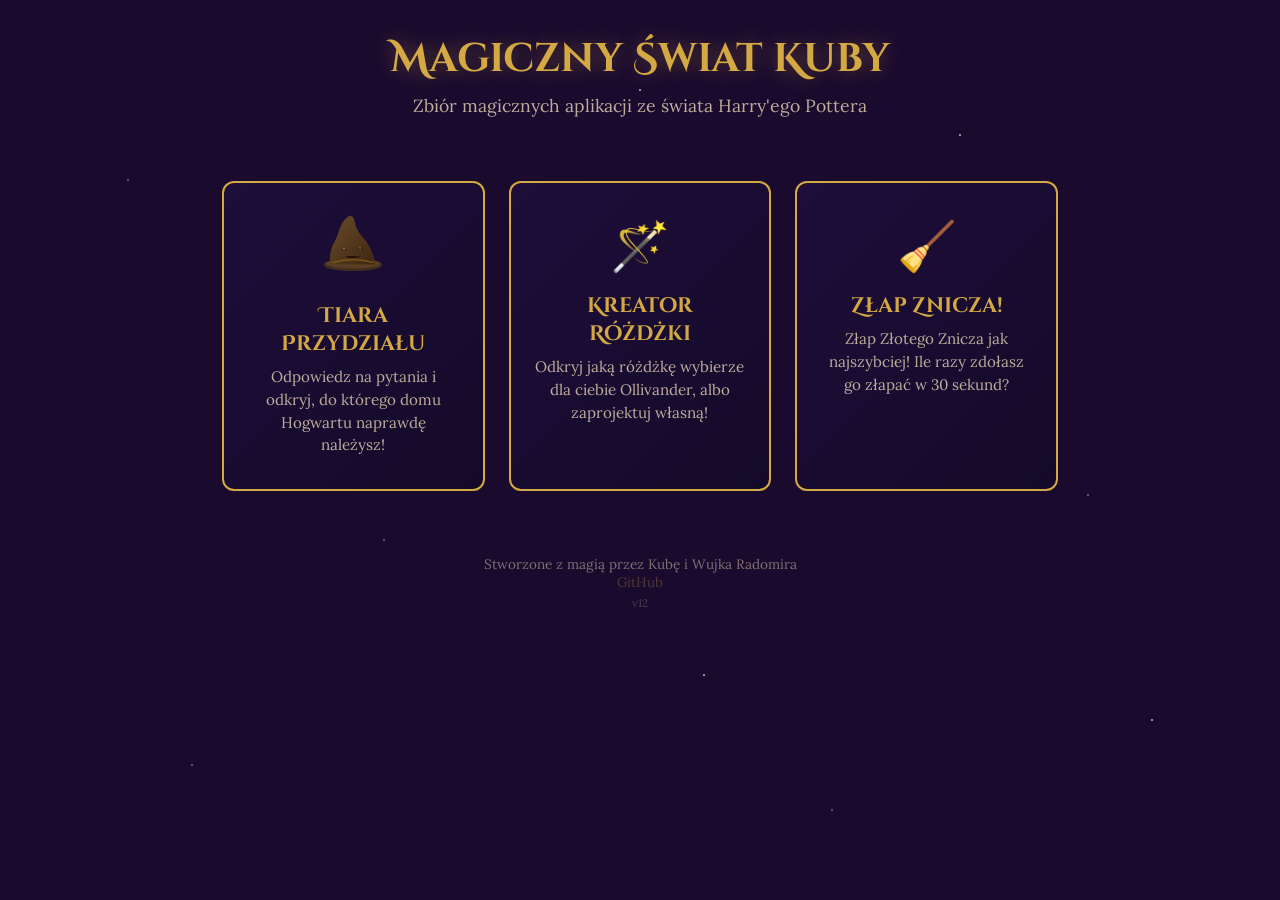
<file: index.html>
<!DOCTYPE html>
<html lang="pl">
<head>
  <meta charset="UTF-8">
  <meta name="viewport" content="width=device-width, initial-scale=1.0">
  <title>Magiczny Świat Kuby</title>
  <meta http-equiv="Cache-Control" content="no-cache, no-store, must-revalidate">
  <meta http-equiv="Pragma" content="no-cache">
  <meta http-equiv="Expires" content="0">
  <link rel="stylesheet" href="style.css">
</head>
<body>
  <div class="container">
    <h1>Magiczny Świat Kuby</h1>
    <p class="subtitle">Zbiór magicznych aplikacji ze świata Harry'ego Pottera</p>

    <div class="app-grid">
      <a href="sorting-hat/" class="app-card">
        <div class="icon">
          <svg viewBox="0 0 200 180" xmlns="http://www.w3.org/2000/svg" width="64" height="58">
            <ellipse cx="100" cy="155" rx="90" ry="18" fill="#3d2b1a" stroke="#6b4c2a" stroke-width="1.5"/>
            <ellipse cx="100" cy="152" rx="85" ry="15" fill="#5a3d25"/>
            <path d="M30 155 Q25 110 45 80 Q55 60 60 40 Q70 15 85 5 Q95 -2 100 8 Q105 18 108 35 Q115 55 130 70 Q155 95 170 155 Z"
                  fill="url(#hg)" stroke="#6b4c2a" stroke-width="1.5"/>
            <path d="M55 120 Q70 115 80 125" fill="none" stroke="#3d2b1a" stroke-width="1.5" opacity="0.6"/>
            <path d="M110 100 Q130 95 145 110" fill="none" stroke="#3d2b1a" stroke-width="1.5" opacity="0.6"/>
            <path d="M35 148 Q100 130 165 148" fill="none" stroke="#8b6914" stroke-width="4" opacity="0.8"/>
            <path d="M65 108 Q72 100 80 108" fill="none" stroke="#1a1a1a" stroke-width="2.5" stroke-linecap="round"/>
            <path d="M115 105 Q122 97 130 105" fill="none" stroke="#1a1a1a" stroke-width="2.5" stroke-linecap="round"/>
            <circle cx="72" cy="105" r="3" fill="#d4a843" opacity="0.6"/>
            <circle cx="122" cy="102" r="3" fill="#d4a843" opacity="0.6"/>
            <path d="M75 128 Q95 140 125 128" fill="#1a0a00" stroke="#3d2b1a" stroke-width="1.5"/>
            <defs>
              <linearGradient id="hg" x1="0" y1="0" x2="1" y2="1">
                <stop offset="0%" stop-color="#6b4c2a"/><stop offset="100%" stop-color="#3d2510"/>
              </linearGradient>
            </defs>
          </svg>
        </div>
        <h2>Tiara Przydziału</h2>
        <p>Odpowiedz na pytania i odkryj, do którego domu Hogwartu naprawdę należysz!</p>
      </a>

      <a href="wand-creator/" class="app-card">
        <div class="icon">🪄</div>
        <h2>Kreator Różdżki</h2>
        <p>Odkryj jaką różdżkę wybierze dla ciebie Ollivander, albo zaprojektuj własną!</p>
      </a>

      <a href="quidditch/" class="app-card">
        <div class="icon">🧹</div>
        <h2>Złap Znicza!</h2>
        <p>Złap Złotego Znicza jak najszybciej! Ile razy zdołasz go złapać w 30 sekund?</p>
      </a>
    </div>

    <footer>
      <p>Stworzone z magią przez Kubę i Wujka Radomira</p>
      <p><a href="https://github.com/Kotwic4/KubaHPProjects" class="github-link">GitHub</a></p>
      <p class="version" id="app-version"></p>
    </footer>
  </div>
  <script src="version.js"></script>
</body>
</html>
</file>
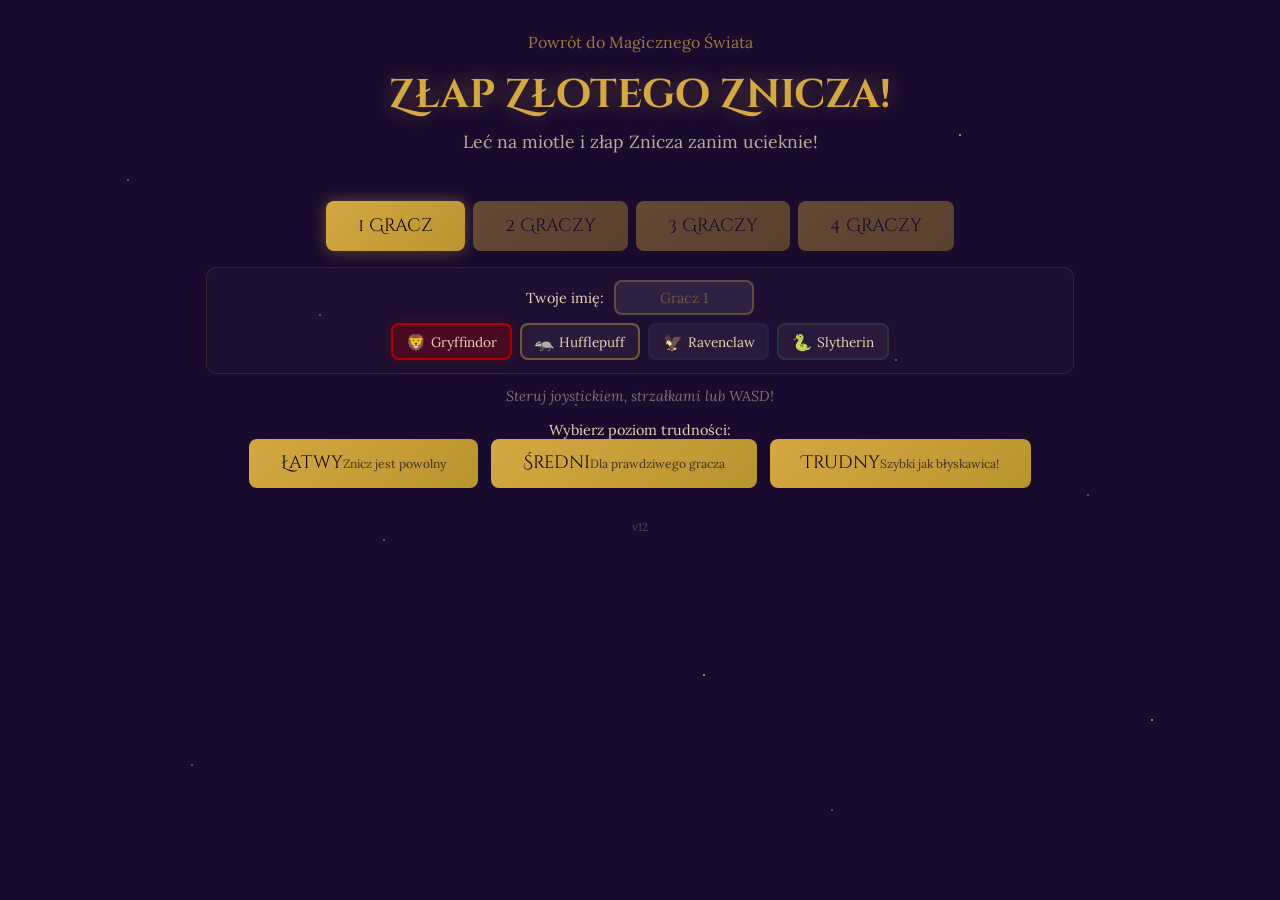
<file: quidditch/index.html>
<!DOCTYPE html>
<html lang="pl">
<head>
  <meta charset="UTF-8">
  <meta name="viewport" content="width=device-width, initial-scale=1.0">
  <title>Złap Złotego Znicza!</title>
  <meta http-equiv="Cache-Control" content="no-cache, no-store, must-revalidate">
  <meta http-equiv="Pragma" content="no-cache">
  <meta http-equiv="Expires" content="0">
  <link rel="stylesheet" href="../style.css?v=11">
  <link rel="stylesheet" href="quidditch.css?v=12">
</head>
<body>
  <div class="container">
    <a href="../" class="back-link">Powrót do Magicznego Świata</a>

    <div id="intro" class="screen">
      <h1>Złap Złotego Znicza!</h1>
      <p class="subtitle">Leć na miotle i złap Znicza zanim ucieknie!</p>

      <!-- Mode select -->
      <div class="mode-select">
        <div class="mode-buttons" id="mode-buttons">
          <button class="magic-btn mode-btn selected" data-count="1">1 Gracz</button>
          <button class="magic-btn mode-btn" data-count="2">2 Graczy</button>
          <button class="magic-btn mode-btn" data-count="3">3 Graczy</button>
          <button class="magic-btn mode-btn" data-count="4">4 Graczy</button>
        </div>
      </div>

      <!-- Player setup (name + house grouped per player) -->
      <div class="player-setup" id="p1-setup">
        <div class="player-setup-header">
          <label for="p1-name" class="select-label" id="p1-name-label">Twoje imię:</label>
          <input type="text" id="p1-name" class="magic-input" placeholder="Gracz 1" maxlength="15">
        </div>
        <div class="house-buttons" id="house-buttons-p1">
          <button class="house-btn gryffindor-btn selected" data-house="gryffindor"><span class="house-icon">🦁</span> Gryffindor</button>
          <button class="house-btn hufflepuff-btn" data-house="hufflepuff"><span class="house-icon">🦡</span> Hufflepuff</button>
          <button class="house-btn ravenclaw-btn" data-house="ravenclaw"><span class="house-icon">🦅</span> Ravenclaw</button>
          <button class="house-btn slytherin-btn" data-house="slytherin"><span class="house-icon">🐍</span> Slytherin</button>
        </div>
      </div>
      <div class="player-setup hidden" id="p2-setup">
        <div class="player-setup-header">
          <label for="p2-name" class="select-label">Gracz 2:</label>
          <input type="text" id="p2-name" class="magic-input" placeholder="Gracz 2" maxlength="15">
        </div>
        <div class="house-buttons" id="house-buttons-p2">
          <button class="house-btn gryffindor-btn" data-house="gryffindor"><span class="house-icon">🦁</span> Gryffindor</button>
          <button class="house-btn hufflepuff-btn" data-house="hufflepuff"><span class="house-icon">🦡</span> Hufflepuff</button>
          <button class="house-btn ravenclaw-btn" data-house="ravenclaw"><span class="house-icon">🦅</span> Ravenclaw</button>
          <button class="house-btn slytherin-btn selected" data-house="slytherin"><span class="house-icon">🐍</span> Slytherin</button>
        </div>
      </div>
      <div class="player-setup hidden" id="p3-setup">
        <div class="player-setup-header">
          <label for="p3-name" class="select-label">Gracz 3:</label>
          <input type="text" id="p3-name" class="magic-input" placeholder="Gracz 3" maxlength="15">
        </div>
        <div class="house-buttons" id="house-buttons-p3">
          <button class="house-btn gryffindor-btn" data-house="gryffindor"><span class="house-icon">🦁</span> Gryffindor</button>
          <button class="house-btn hufflepuff-btn" data-house="hufflepuff"><span class="house-icon">🦡</span> Hufflepuff</button>
          <button class="house-btn ravenclaw-btn selected" data-house="ravenclaw"><span class="house-icon">🦅</span> Ravenclaw</button>
          <button class="house-btn slytherin-btn" data-house="slytherin"><span class="house-icon">🐍</span> Slytherin</button>
        </div>
      </div>
      <div class="player-setup hidden" id="p4-setup">
        <div class="player-setup-header">
          <label for="p4-name" class="select-label">Gracz 4:</label>
          <input type="text" id="p4-name" class="magic-input" placeholder="Gracz 4" maxlength="15">
        </div>
        <div class="house-buttons" id="house-buttons-p4">
          <button class="house-btn gryffindor-btn" data-house="gryffindor"><span class="house-icon">🦁</span> Gryffindor</button>
          <button class="house-btn hufflepuff-btn selected" data-house="hufflepuff"><span class="house-icon">🦡</span> Hufflepuff</button>
          <button class="house-btn ravenclaw-btn" data-house="ravenclaw"><span class="house-icon">🦅</span> Ravenclaw</button>
          <button class="house-btn slytherin-btn" data-house="slytherin"><span class="house-icon">🐍</span> Slytherin</button>
        </div>
      </div>

      <p class="controls-hint" id="controls-hint">Steruj joystickiem, strzałkami lub WASD!</p>

      <div class="difficulty-select">
        <p class="select-label">Wybierz poziom trudności:</p>
        <div class="diff-buttons">
          <button class="magic-btn diff-btn" onclick="startGame('easy')">Łatwy<span class="diff-desc">Znicz jest powolny</span></button>
          <button class="magic-btn diff-btn" onclick="startGame('medium')">Średni<span class="diff-desc">Dla prawdziwego gracza</span></button>
          <button class="magic-btn diff-btn" onclick="startGame('hard')">Trudny<span class="diff-desc">Szybki jak błyskawica!</span></button>
        </div>
      </div>
    </div>

    <div id="game" class="screen hidden">
      <div class="game-hud">
        <div id="scores-hud" class="scores-hud"></div>
        <div class="hud-item">
          <span class="hud-label">Czas</span>
          <span class="hud-value" id="timer">30</span>
        </div>
      </div>
      <div class="game-field" id="field">
        <!-- Players 1-4 (same SVG, colors set by JS) -->
        <div class="player" id="player1">
          <svg viewBox="0 0 120 60" xmlns="http://www.w3.org/2000/svg">
            <ellipse class="robe" cx="45" cy="32" rx="12" ry="14" fill="#2c1810" stroke="#1a0e08" stroke-width="1"/>
            <circle cx="45" cy="16" r="10" fill="#f0c8a0"/>
            <path class="hair" d="M35 14 Q38 6 45 5 Q52 6 55 14 Q54 10 45 9 Q36 10 35 14Z" fill="#3d2b1a"/>
            <path class="scarf" d="M38 24 Q30 28 25 22 Q20 26 15 24" fill="none" stroke="#ae0001" stroke-width="3" stroke-linecap="round"/>
            <circle cx="41" cy="15" r="3" fill="none" stroke="#333" stroke-width="1"/>
            <circle cx="49" cy="15" r="3" fill="none" stroke="#333" stroke-width="1"/>
            <line x1="44" y1="15" x2="46" y2="15" stroke="#333" stroke-width="1"/>
            <line x1="30" y1="40" x2="110" y2="38" stroke="#8B6914" stroke-width="3" stroke-linecap="round"/>
            <path d="M100 38 Q115 30 118 35 Q115 38 118 42 Q115 46 100 38Z" fill="#c8a050" stroke="#8B6914" stroke-width="1"/>
            <line x1="40" y1="42" x2="38" y2="50" stroke="#2c1810" stroke-width="2.5"/>
            <line x1="50" y1="42" x2="52" y2="50" stroke="#2c1810" stroke-width="2.5"/>
            <ellipse cx="36" cy="51" rx="4" ry="2" fill="#1a0e08"/>
            <ellipse cx="54" cy="51" rx="4" ry="2" fill="#1a0e08"/>
          </svg>
        </div>
        <div class="player hidden" id="player2">
          <svg viewBox="0 0 120 60" xmlns="http://www.w3.org/2000/svg">
            <ellipse class="robe" cx="45" cy="32" rx="12" ry="14" fill="#2c1810" stroke="#1a0e08" stroke-width="1"/>
            <circle cx="45" cy="16" r="10" fill="#f0c8a0"/>
            <path class="hair" d="M35 14 Q38 6 45 5 Q52 6 55 14 Q54 10 45 9 Q36 10 35 14Z" fill="#8b5e3c"/>
            <path class="scarf" d="M38 24 Q30 28 25 22 Q20 26 15 24" fill="none" stroke="#2a623d" stroke-width="3" stroke-linecap="round"/>
            <circle cx="41" cy="15" r="3" fill="none" stroke="#333" stroke-width="1"/>
            <circle cx="49" cy="15" r="3" fill="none" stroke="#333" stroke-width="1"/>
            <line x1="44" y1="15" x2="46" y2="15" stroke="#333" stroke-width="1"/>
            <line x1="30" y1="40" x2="110" y2="38" stroke="#8B6914" stroke-width="3" stroke-linecap="round"/>
            <path d="M100 38 Q115 30 118 35 Q115 38 118 42 Q115 46 100 38Z" fill="#c8a050" stroke="#8B6914" stroke-width="1"/>
            <line x1="40" y1="42" x2="38" y2="50" stroke="#2c1810" stroke-width="2.5"/>
            <line x1="50" y1="42" x2="52" y2="50" stroke="#2c1810" stroke-width="2.5"/>
            <ellipse cx="36" cy="51" rx="4" ry="2" fill="#1a0e08"/>
            <ellipse cx="54" cy="51" rx="4" ry="2" fill="#1a0e08"/>
          </svg>
        </div>
        <div class="player hidden" id="player3">
          <svg viewBox="0 0 120 60" xmlns="http://www.w3.org/2000/svg">
            <ellipse class="robe" cx="45" cy="32" rx="12" ry="14" fill="#2c1810" stroke="#1a0e08" stroke-width="1"/>
            <circle cx="45" cy="16" r="10" fill="#f0c8a0"/>
            <path class="hair" d="M35 14 Q38 6 45 5 Q52 6 55 14 Q54 10 45 9 Q36 10 35 14Z" fill="#8b2500"/>
            <path class="scarf" d="M38 24 Q30 28 25 22 Q20 26 15 24" fill="none" stroke="#222f5b" stroke-width="3" stroke-linecap="round"/>
            <circle cx="41" cy="15" r="3" fill="none" stroke="#333" stroke-width="1"/>
            <circle cx="49" cy="15" r="3" fill="none" stroke="#333" stroke-width="1"/>
            <line x1="44" y1="15" x2="46" y2="15" stroke="#333" stroke-width="1"/>
            <line x1="30" y1="40" x2="110" y2="38" stroke="#8B6914" stroke-width="3" stroke-linecap="round"/>
            <path d="M100 38 Q115 30 118 35 Q115 38 118 42 Q115 46 100 38Z" fill="#c8a050" stroke="#8B6914" stroke-width="1"/>
            <line x1="40" y1="42" x2="38" y2="50" stroke="#2c1810" stroke-width="2.5"/>
            <line x1="50" y1="42" x2="52" y2="50" stroke="#2c1810" stroke-width="2.5"/>
            <ellipse cx="36" cy="51" rx="4" ry="2" fill="#1a0e08"/>
            <ellipse cx="54" cy="51" rx="4" ry="2" fill="#1a0e08"/>
          </svg>
        </div>
        <div class="player hidden" id="player4">
          <svg viewBox="0 0 120 60" xmlns="http://www.w3.org/2000/svg">
            <ellipse class="robe" cx="45" cy="32" rx="12" ry="14" fill="#2c1810" stroke="#1a0e08" stroke-width="1"/>
            <circle cx="45" cy="16" r="10" fill="#f0c8a0"/>
            <path class="hair" d="M35 14 Q38 6 45 5 Q52 6 55 14 Q54 10 45 9 Q36 10 35 14Z" fill="#c8a050"/>
            <path class="scarf" d="M38 24 Q30 28 25 22 Q20 26 15 24" fill="none" stroke="#ecb939" stroke-width="3" stroke-linecap="round"/>
            <circle cx="41" cy="15" r="3" fill="none" stroke="#333" stroke-width="1"/>
            <circle cx="49" cy="15" r="3" fill="none" stroke="#333" stroke-width="1"/>
            <line x1="44" y1="15" x2="46" y2="15" stroke="#333" stroke-width="1"/>
            <line x1="30" y1="40" x2="110" y2="38" stroke="#8B6914" stroke-width="3" stroke-linecap="round"/>
            <path d="M100 38 Q115 30 118 35 Q115 38 118 42 Q115 46 100 38Z" fill="#c8a050" stroke="#8B6914" stroke-width="1"/>
            <line x1="40" y1="42" x2="38" y2="50" stroke="#2c1810" stroke-width="2.5"/>
            <line x1="50" y1="42" x2="52" y2="50" stroke="#2c1810" stroke-width="2.5"/>
            <ellipse cx="36" cy="51" rx="4" ry="2" fill="#1a0e08"/>
            <ellipse cx="54" cy="51" rx="4" ry="2" fill="#1a0e08"/>
          </svg>
        </div>

        <!-- Snitch -->
        <div class="snitch" id="snitch">
          <svg viewBox="0 0 120 60" xmlns="http://www.w3.org/2000/svg">
            <g class="wing left-wing"><ellipse cx="20" cy="28" rx="18" ry="8" fill="rgba(255,255,255,0.7)" stroke="#ccc" stroke-width="0.5" transform="rotate(-15 20 28)"/></g>
            <circle cx="60" cy="30" r="14" fill="url(#sg)"/>
            <circle cx="60" cy="30" r="12" fill="url(#ss)"/>
            <ellipse cx="55" cy="24" rx="4" ry="3" fill="rgba(255,255,255,0.5)" transform="rotate(-20 55 24)"/>
            <g class="wing right-wing"><ellipse cx="100" cy="28" rx="18" ry="8" fill="rgba(255,255,255,0.7)" stroke="#ccc" stroke-width="0.5" transform="rotate(15 100 28)"/></g>
            <defs>
              <radialGradient id="sg" cx="40%" cy="35%"><stop offset="0%" stop-color="#ffe066"/><stop offset="50%" stop-color="#d4a843"/><stop offset="100%" stop-color="#a67c2e"/></radialGradient>
              <radialGradient id="ss" cx="35%" cy="30%"><stop offset="0%" stop-color="rgba(255,255,255,0.3)"/><stop offset="100%" stop-color="transparent"/></radialGradient>
            </defs>
          </svg>
        </div>

        <div class="catch-effect" id="catchEffect">+1</div>
      </div>

      <!-- Joysticki -->
      <div class="joysticks hidden" id="joysticks">
        <div class="joystick-wrapper" id="joy-wrapper-p1">
          <span class="joy-label" id="joy-label-p1">Gracz 1</span>
          <div class="joystick" id="joystick1"><div class="joystick-knob" id="knob1"></div></div>
        </div>
        <div class="joystick-wrapper hidden" id="joy-wrapper-p2">
          <span class="joy-label" id="joy-label-p2">Gracz 2</span>
          <div class="joystick" id="joystick2"><div class="joystick-knob" id="knob2"></div></div>
        </div>
        <div class="joystick-wrapper hidden" id="joy-wrapper-p3">
          <span class="joy-label" id="joy-label-p3">Gracz 3</span>
          <div class="joystick" id="joystick3"><div class="joystick-knob" id="knob3"></div></div>
        </div>
        <div class="joystick-wrapper hidden" id="joy-wrapper-p4">
          <span class="joy-label" id="joy-label-p4">Gracz 4</span>
          <div class="joystick" id="joystick4"><div class="joystick-knob" id="knob4"></div></div>
        </div>
      </div>
    </div>

    <div id="result" class="screen hidden">
      <h1 id="result-title"></h1>
      <p class="result-score" id="result-score-text"></p>
      <p class="result-msg" id="result-msg"></p>
      <div class="result-actions">
        <button class="magic-btn" onclick="backToIntro()">Zagraj ponownie</button>
        <a href="../" class="magic-btn secondary">Strona główna</a>
      </div>
    </div>

    <footer class="app-footer"><span id="app-version"></span></footer>
  </div>

  <script src="quidditch.js?v=12"></script>
  <script src="../version.js?v=11"></script>
</body>
</html>
</file>
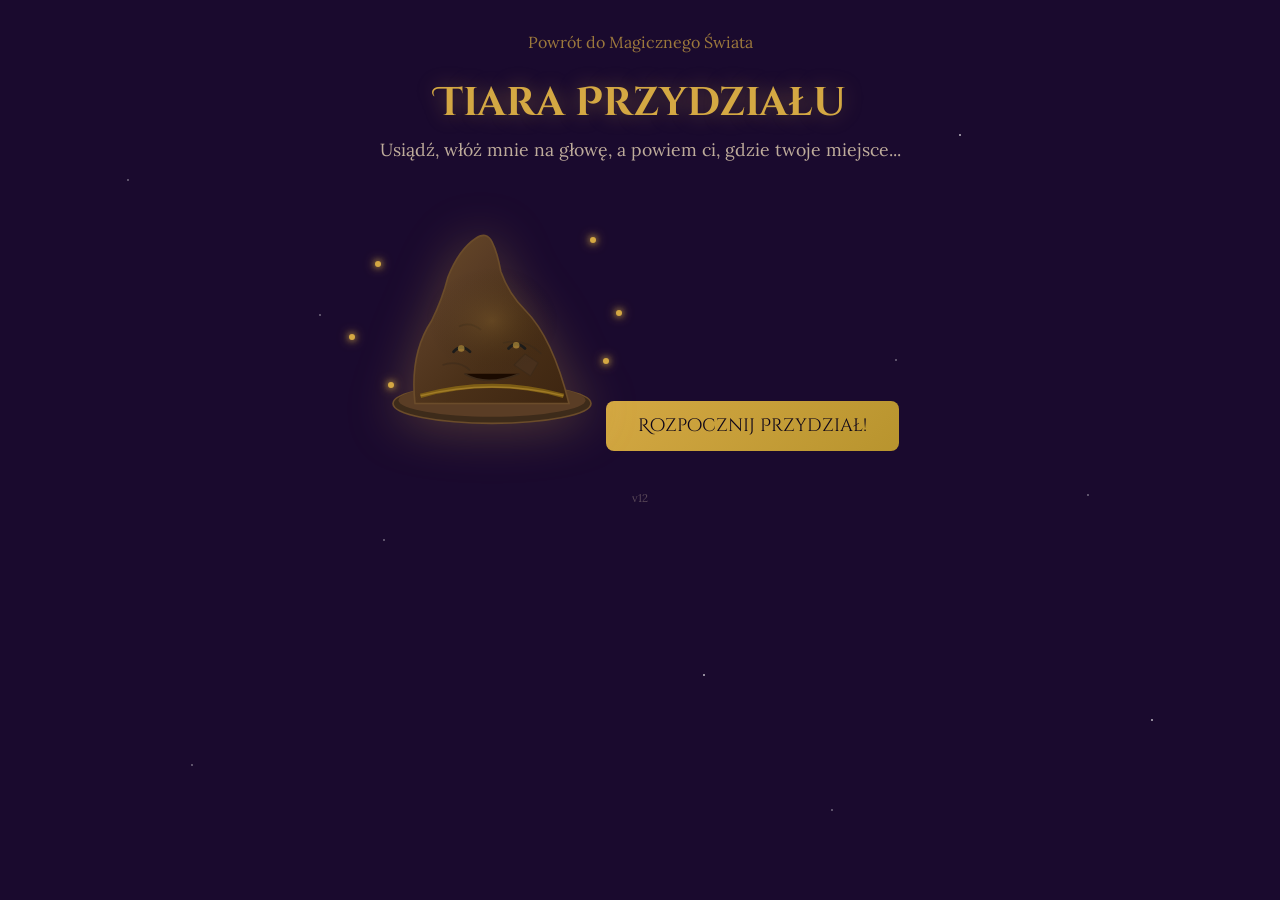
<file: sorting-hat/index.html>
<!DOCTYPE html>
<html lang="pl">
<head>
  <meta charset="UTF-8">
  <meta name="viewport" content="width=device-width, initial-scale=1.0">
  <title>Tiara Przydziału</title>
  <meta http-equiv="Cache-Control" content="no-cache, no-store, must-revalidate">
  <meta http-equiv="Pragma" content="no-cache">
  <meta http-equiv="Expires" content="0">
  <link rel="stylesheet" href="../style.css?v=11">
  <link rel="stylesheet" href="sorting-hat.css?v=11">
</head>
<body>
  <div class="container">
    <a href="../" class="back-link">Powrót do Magicznego Świata</a>

    <div id="intro" class="screen">
      <h1>Tiara Przydziału</h1>
      <p class="subtitle">Usiądź, włóż mnie na głowę, a powiem ci, gdzie twoje miejsce...</p>
      <div class="hat-wrapper intro-hat">
        <div class="sparkles">
          <div class="sparkle"></div>
          <div class="sparkle"></div>
          <div class="sparkle"></div>
          <div class="sparkle"></div>
          <div class="sparkle"></div>
          <div class="sparkle"></div>
        </div>
        <svg class="sorting-hat-svg" viewBox="0 0 200 180" xmlns="http://www.w3.org/2000/svg">
          <!-- Hat brim -->
          <ellipse cx="100" cy="155" rx="90" ry="18" fill="#3d2b1a" stroke="#6b4c2a" stroke-width="1.5"/>
          <ellipse cx="100" cy="152" rx="85" ry="15" fill="#5a3d25"/>
          <!-- Hat body -->
          <path d="M30 155 Q25 110 45 80 Q55 60 60 40 Q70 15 85 5 Q95 -2 100 8 Q105 18 108 35 Q115 55 130 70 Q155 95 170 155 Z"
                fill="url(#hatGradient)" stroke="#6b4c2a" stroke-width="1.5"/>
          <!-- Patches and wrinkles -->
          <path d="M55 120 Q70 115 80 125" fill="none" stroke="#3d2b1a" stroke-width="1.5" opacity="0.6"/>
          <path d="M110 100 Q130 95 145 110" fill="none" stroke="#3d2b1a" stroke-width="1.5" opacity="0.6"/>
          <path d="M70 85 Q80 80 90 88" fill="none" stroke="#3d2b1a" stroke-width="1.5" opacity="0.5"/>
          <!-- Patch -->
          <path d="M120 120 L130 110 L142 118 L135 130 Z" fill="#4a3320" stroke="#3d2b1a" stroke-width="1" opacity="0.7"/>
          <!-- Hat band -->
          <path d="M35 148 Q100 130 165 148" fill="none" stroke="#8b6914" stroke-width="4" opacity="0.8"/>
          <path d="M35 148 Q100 132 165 148" fill="none" stroke="#d4a843" stroke-width="1.5" opacity="0.4"/>
          <!-- Face - eyes -->
          <g class="hat-face">
            <path class="hat-eye left-eye" d="M65 108 Q72 100 80 108" fill="none" stroke="#1a1a1a" stroke-width="2.5" stroke-linecap="round"/>
            <path class="hat-eye right-eye" d="M115 105 Q122 97 130 105" fill="none" stroke="#1a1a1a" stroke-width="2.5" stroke-linecap="round"/>
            <!-- Eye glow -->
            <circle cx="72" cy="105" r="3" fill="#d4a843" opacity="0.6" class="eye-glow"/>
            <circle cx="122" cy="102" r="3" fill="#d4a843" opacity="0.6" class="eye-glow"/>
            <!-- Mouth -->
            <path class="hat-mouth" d="M75 128 Q95 140 125 128" fill="#1a0a00" stroke="#3d2b1a" stroke-width="1.5"/>
          </g>
          <!-- Magical glow -->
          <ellipse cx="100" cy="80" rx="60" ry="50" fill="url(#magicGlow)" opacity="0.15" class="magic-aura"/>
          <defs>
            <linearGradient id="hatGradient" x1="0" y1="0" x2="1" y2="1">
              <stop offset="0%" stop-color="#6b4c2a"/>
              <stop offset="30%" stop-color="#5a3d25"/>
              <stop offset="60%" stop-color="#4a3018"/>
              <stop offset="100%" stop-color="#3d2510"/>
            </linearGradient>
            <radialGradient id="magicGlow" cx="50%" cy="50%">
              <stop offset="0%" stop-color="#d4a843"/>
              <stop offset="100%" stop-color="transparent"/>
            </radialGradient>
          </defs>
        </svg>
      </div>
      <button class="magic-btn" onclick="startQuiz()">Rozpocznij Przydział!</button>
    </div>

    <div id="quiz" class="screen hidden">
      <div class="progress-bar">
        <div class="progress-fill" id="progress"></div>
      </div>
      <div class="hat-speaks">
        <div class="hat-wrapper quiz-hat">
          <div class="sparkles">
            <div class="sparkle"></div>
            <div class="sparkle"></div>
            <div class="sparkle"></div>
            <div class="sparkle"></div>
          </div>
          <svg class="sorting-hat-svg" viewBox="0 0 200 180" xmlns="http://www.w3.org/2000/svg">
            <ellipse cx="100" cy="155" rx="90" ry="18" fill="#3d2b1a" stroke="#6b4c2a" stroke-width="1.5"/>
            <ellipse cx="100" cy="152" rx="85" ry="15" fill="#5a3d25"/>
            <path d="M30 155 Q25 110 45 80 Q55 60 60 40 Q70 15 85 5 Q95 -2 100 8 Q105 18 108 35 Q115 55 130 70 Q155 95 170 155 Z"
                  fill="url(#hatGradient2)" stroke="#6b4c2a" stroke-width="1.5"/>
            <path d="M55 120 Q70 115 80 125" fill="none" stroke="#3d2b1a" stroke-width="1.5" opacity="0.6"/>
            <path d="M110 100 Q130 95 145 110" fill="none" stroke="#3d2b1a" stroke-width="1.5" opacity="0.6"/>
            <path d="M70 85 Q80 80 90 88" fill="none" stroke="#3d2b1a" stroke-width="1.5" opacity="0.5"/>
            <path d="M120 120 L130 110 L142 118 L135 130 Z" fill="#4a3320" stroke="#3d2b1a" stroke-width="1" opacity="0.7"/>
            <path d="M35 148 Q100 130 165 148" fill="none" stroke="#8b6914" stroke-width="4" opacity="0.8"/>
            <path d="M35 148 Q100 132 165 148" fill="none" stroke="#d4a843" stroke-width="1.5" opacity="0.4"/>
            <g class="hat-face">
              <path class="hat-eye left-eye" d="M65 108 Q72 100 80 108" fill="none" stroke="#1a1a1a" stroke-width="2.5" stroke-linecap="round"/>
              <path class="hat-eye right-eye" d="M115 105 Q122 97 130 105" fill="none" stroke="#1a1a1a" stroke-width="2.5" stroke-linecap="round"/>
              <circle cx="72" cy="105" r="3" fill="#d4a843" opacity="0.6" class="eye-glow"/>
              <circle cx="122" cy="102" r="3" fill="#d4a843" opacity="0.6" class="eye-glow"/>
              <path class="hat-mouth speaking" d="M75 128 Q95 140 125 128" fill="#1a0a00" stroke="#3d2b1a" stroke-width="1.5"/>
            </g>
            <ellipse cx="100" cy="80" rx="60" ry="50" fill="url(#magicGlow2)" opacity="0.15" class="magic-aura"/>
            <defs>
              <linearGradient id="hatGradient2" x1="0" y1="0" x2="1" y2="1">
                <stop offset="0%" stop-color="#6b4c2a"/>
                <stop offset="30%" stop-color="#5a3d25"/>
                <stop offset="60%" stop-color="#4a3018"/>
                <stop offset="100%" stop-color="#3d2510"/>
              </linearGradient>
              <radialGradient id="magicGlow2" cx="50%" cy="50%">
                <stop offset="0%" stop-color="#d4a843"/>
                <stop offset="100%" stop-color="transparent"/>
              </radialGradient>
            </defs>
          </svg>
        </div>
        <div class="speech-bubble">
          <h2 id="question-text"></h2>
        </div>
      </div>
      <div id="answers" class="answers"></div>
    </div>

    <div id="result" class="screen hidden">
      <h1>Tiara Przydziału zdecydowała!</h1>
      <div id="house-crest" class="house-crest"></div>
      <h2 id="house-name" class="house-title"></h2>
      <p id="house-description" class="house-desc"></p>
      <div class="result-actions">
        <button class="magic-btn" onclick="resetQuiz()">Spróbuj ponownie</button>
        <a href="../" class="magic-btn secondary">Strona główna</a>
      </div>
    </div>
    <footer class="app-footer"><span id="app-version"></span></footer>
  </div>

  <script src="sorting-hat.js"></script>
  <script src="../version.js"></script>
</body>
</html>
</file>
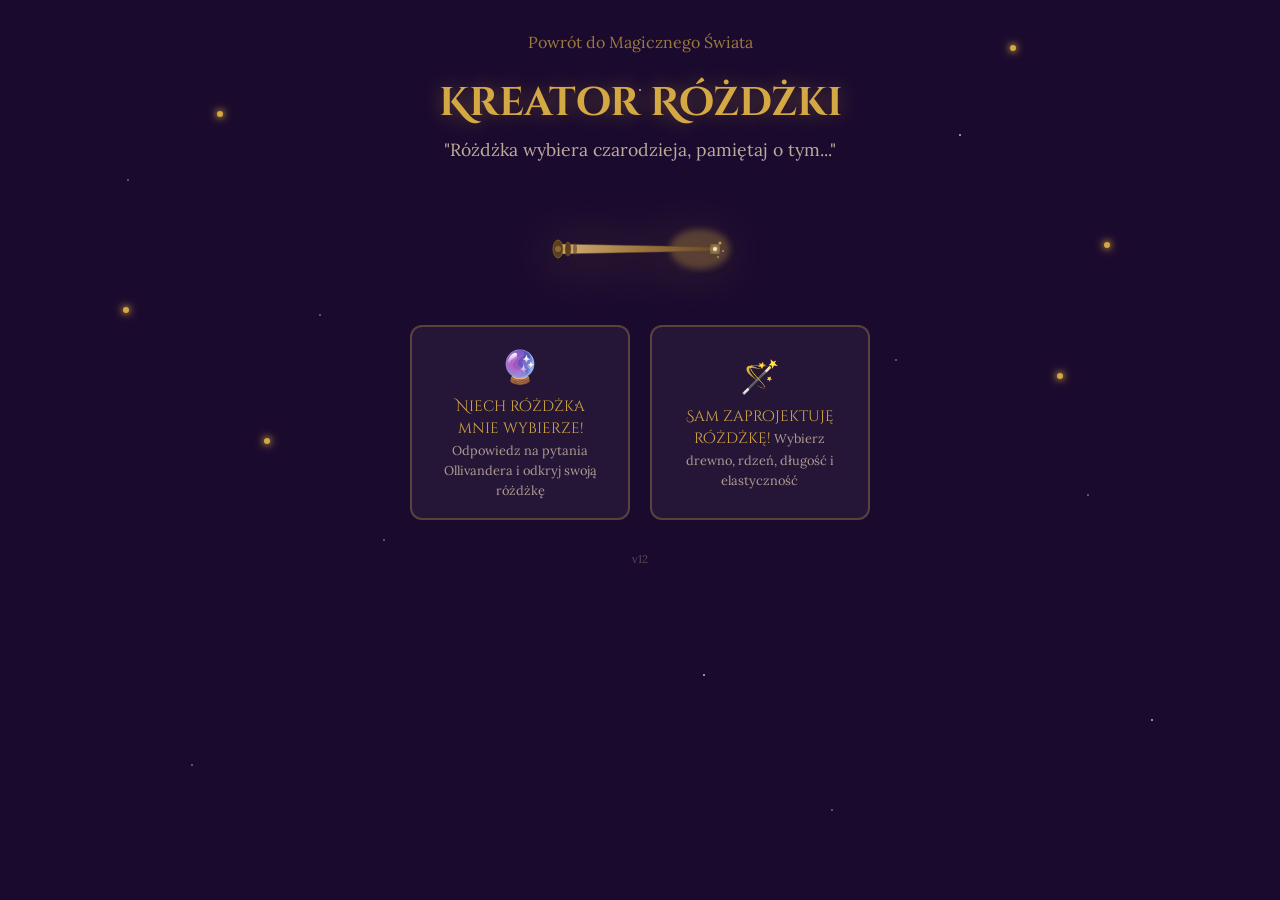
<file: wand-creator/index.html>
<!DOCTYPE html>
<html lang="pl">
<head>
  <meta charset="UTF-8">
  <meta name="viewport" content="width=device-width, initial-scale=1.0">
  <title>Kreator Różdżki</title>
  <meta http-equiv="Cache-Control" content="no-cache, no-store, must-revalidate">
  <meta http-equiv="Pragma" content="no-cache">
  <meta http-equiv="Expires" content="0">
  <link rel="stylesheet" href="../style.css?v=11">
  <link rel="stylesheet" href="wand.css?v=11">
</head>
<body>
  <div class="container">
    <a href="../" class="back-link">Powrót do Magicznego Świata</a>

    <!-- ===== INTRO ===== -->
    <div id="intro" class="screen">
      <h1>Kreator Różdżki</h1>
      <p class="subtitle">"Różdżka wybiera czarodzieja, pamiętaj o tym..."</p>

      <div class="hat-wrapper intro-wand">
        <div class="sparkles">
          <div class="sparkle"></div>
          <div class="sparkle"></div>
          <div class="sparkle"></div>
          <div class="sparkle"></div>
          <div class="sparkle"></div>
          <div class="sparkle"></div>
        </div>
        <svg class="intro-wand-svg" viewBox="0 0 200 80" xmlns="http://www.w3.org/2000/svg">
          <defs>
            <linearGradient id="introWoodGrad" x1="0" y1="0" x2="1" y2="0">
              <stop offset="0%" stop-color="#d4b078"/>
              <stop offset="50%" stop-color="#a07840"/>
              <stop offset="100%" stop-color="#6b4c2a"/>
            </linearGradient>
            <filter id="introGlow">
              <feGaussianBlur stdDeviation="3"/>
            </filter>
          </defs>
          <!-- Poświata -->
          <ellipse cx="160" cy="40" rx="30" ry="20" fill="rgba(212, 168, 67, 0.3)" filter="url(#introGlow)"/>
          <!-- Różdżka -->
          <path d="M20 35 L170 38 L172 40 L170 42 L20 45 Z" fill="url(#introWoodGrad)" stroke="#5a3d25" stroke-width="0.5"/>
          <!-- Rękojeść -->
          <ellipse cx="28" cy="40" rx="3" ry="7" fill="#5a3d25" stroke="#8b6914" stroke-width="0.5"/>
          <ellipse cx="35" cy="40" rx="2" ry="6" fill="#5a3d25" opacity="0.6"/>
          <ellipse cx="18" cy="40" rx="5" ry="9" fill="#5a3d25" stroke="#8b6914" stroke-width="0.8"/>
          <circle cx="18" cy="40" r="3" fill="#d4a843" opacity="0.4"/>
          <!-- Iskierka -->
          <circle cx="175" cy="40" r="4" fill="#ffe066" opacity="0.9" filter="url(#introGlow)"/>
          <circle cx="175" cy="40" r="2" fill="white" opacity="0.8"/>
          <!-- Małe iskry -->
          <circle cx="180" cy="34" r="1.5" fill="#ffe066" opacity="0.6" class="sparkle-dot"/>
          <circle cx="183" cy="42" r="1" fill="#ffe066" opacity="0.5" class="sparkle-dot"/>
          <circle cx="178" cy="48" r="1.2" fill="#ffe066" opacity="0.4" class="sparkle-dot"/>
        </svg>
      </div>

      <div class="mode-buttons">
        <button class="mode-card" onclick="startQuiz()">
          <span class="mode-icon">🔮</span>
          <span class="mode-title">Niech różdżka mnie wybierze!</span>
          <span class="mode-desc">Odpowiedz na pytania Ollivandera i odkryj swoją różdżkę</span>
        </button>
        <button class="mode-card" onclick="startCustom()">
          <span class="mode-icon">🪄</span>
          <span class="mode-title">Sam zaprojektuję różdżkę!</span>
          <span class="mode-desc">Wybierz drewno, rdzeń, długość i elastyczność</span>
        </button>
      </div>
    </div>

    <!-- ===== QUIZ ===== -->
    <div id="quiz" class="screen hidden">
      <div class="progress-bar">
        <div class="progress-fill" id="progress"></div>
      </div>
      <div class="ollivander-speaks">
        <div class="ollivander-icon">🧙‍♂️</div>
        <div class="speech-bubble">
          <h2 id="question-text"></h2>
        </div>
      </div>
      <div id="answers" class="answers"></div>
    </div>

    <!-- ===== CUSTOM BUILDER ===== -->
    <div id="custom" class="screen hidden">
      <div class="progress-bar">
        <div class="progress-fill" id="custom-progress"></div>
      </div>
      <div class="custom-header">
        <h2 id="custom-title"></h2>
        <span class="step-num" id="custom-step-num"></span>
      </div>
      <div id="option-grid" class="option-grid"></div>
      <div class="step-nav">
        <button class="magic-btn secondary hidden" id="custom-back" onclick="customBack()">Wstecz</button>
        <button class="magic-btn" id="custom-next" onclick="customNext()" disabled>Dalej</button>
      </div>
    </div>

    <!-- ===== RESULT ===== -->
    <div id="result" class="screen hidden">
      <h1 class="result-title">Oto Twoja Różdżka!</h1>
      <p class="result-subtitle">Każda różdżka jest wyjątkowa — tak jak jej właściciel.</p>

      <div class="wand-reveal" id="wand-visual"></div>

      <p class="quiz-message hidden" id="quiz-message"></p>

      <div class="wand-stats">
        <div class="stat-item">
          <div class="stat-label">Drewno</div>
          <div class="stat-value" id="stat-wood"></div>
          <div class="stat-desc" id="stat-wood-desc"></div>
        </div>
        <div class="stat-item">
          <div class="stat-label">Rdzeń</div>
          <div class="stat-value" id="stat-core"></div>
          <div class="stat-desc" id="stat-core-desc"></div>
        </div>
        <div class="stat-item">
          <div class="stat-label">Długość</div>
          <div class="stat-value" id="stat-length"></div>
          <div class="stat-desc" id="stat-length-desc"></div>
        </div>
        <div class="stat-item">
          <div class="stat-label">Elastyczność</div>
          <div class="stat-value" id="stat-flex"></div>
          <div class="stat-desc" id="stat-flex-desc"></div>
        </div>
      </div>

      <div class="result-actions">
        <button class="magic-btn" onclick="backToIntro()">Spróbuj ponownie</button>
        <a href="../" class="magic-btn secondary">Strona główna</a>
      </div>
    </div>
    <footer class="app-footer"><span id="app-version"></span></footer>
  </div>

  <script src="wand.js?v=1"></script>
  <script src="../version.js"></script>
</body>
</html>
</file>
<file: style.css>
@import url('https://fonts.googleapis.com/css2?family=Cinzel+Decorative:wght@400;700&family=Lora:wght@400;700&display=swap');

:root {
  --gold: #d4a843;
  --dark-bg: #1a0a2e;
  --darker-bg: #0d0519;
  --parchment: #f5e6c8;
  --text-light: #e8d5b7;
}

* {
  margin: 0;
  padding: 0;
  box-sizing: border-box;
}

body {
  font-family: 'Lora', serif;
  background: var(--dark-bg);
  color: var(--text-light);
  min-height: 100vh;
}

/* Stars background */
body::before {
  content: '';
  position: fixed;
  top: 0;
  left: 0;
  width: 100%;
  height: 100%;
  background:
    radial-gradient(1px 1px at 10% 20%, white, transparent),
    radial-gradient(1px 1px at 30% 60%, white, transparent),
    radial-gradient(1.5px 1.5px at 50% 10%, white, transparent),
    radial-gradient(1px 1px at 70% 40%, white, transparent),
    radial-gradient(1.5px 1.5px at 90% 80%, white, transparent),
    radial-gradient(1px 1px at 15% 85%, white, transparent),
    radial-gradient(1px 1px at 45% 45%, white, transparent),
    radial-gradient(1.5px 1.5px at 75% 15%, white, transparent),
    radial-gradient(1px 1px at 85% 55%, white, transparent),
    radial-gradient(1px 1px at 25% 35%, white, transparent),
    radial-gradient(1.5px 1.5px at 55% 75%, white, transparent),
    radial-gradient(1px 1px at 65% 90%, white, transparent);
  pointer-events: none;
  z-index: 0;
  animation: twinkle 4s ease-in-out infinite alternate;
}

@keyframes twinkle {
  0% { opacity: 0.5; }
  100% { opacity: 1; }
}

.container {
  position: relative;
  z-index: 1;
  max-width: 900px;
  margin: 0 auto;
  padding: 2rem 1rem;
  text-align: center;
}

h1 {
  font-family: 'Cinzel Decorative', cursive;
  font-size: 2.5rem;
  color: var(--gold);
  text-shadow: 0 0 20px rgba(212, 168, 67, 0.4);
  margin-bottom: 0.5rem;
}

.subtitle {
  font-size: 1.1rem;
  color: var(--text-light);
  opacity: 0.8;
  margin-bottom: 3rem;
}

.app-grid {
  display: grid;
  grid-template-columns: repeat(auto-fit, minmax(250px, 1fr));
  gap: 1.5rem;
  padding: 1rem;
}

.app-card {
  background: linear-gradient(135deg, rgba(30, 15, 60, 0.9), rgba(20, 10, 40, 0.95));
  border: 2px solid var(--gold);
  border-radius: 12px;
  padding: 2rem 1.5rem;
  text-decoration: none;
  color: var(--text-light);
  transition: transform 0.3s, box-shadow 0.3s;
  display: block;
}

.app-card:hover {
  transform: translateY(-5px);
  box-shadow: 0 8px 30px rgba(212, 168, 67, 0.3);
}

.app-card .icon {
  font-size: 3rem;
  margin-bottom: 1rem;
}

.app-card h2 {
  font-family: 'Cinzel Decorative', cursive;
  color: var(--gold);
  font-size: 1.3rem;
  margin-bottom: 0.5rem;
}

.app-card p {
  font-size: 0.95rem;
  opacity: 0.8;
  line-height: 1.5;
}

.app-card.coming-soon {
  opacity: 0.5;
  border-style: dashed;
  cursor: default;
}

.app-card.coming-soon:hover {
  transform: none;
  box-shadow: none;
}

footer {
  margin-top: 3rem;
  opacity: 0.5;
  font-size: 0.85rem;
}

.github-link {
  color: var(--gold);
  text-decoration: none;
  opacity: 0.6;
  transition: opacity 0.3s;
}

.github-link:hover {
  opacity: 1;
}

.version {
  font-size: 0.7rem;
  opacity: 0.5;
  margin-top: 0.3rem;
}

.app-footer {
  text-align: center;
  margin-top: 2rem;
  padding-bottom: 1rem;
  font-size: 0.7rem;
  opacity: 0.3;
}
</file>
<file: quidditch/quidditch.css>
.back-link {
  display: inline-block;
  color: var(--gold);
  text-decoration: none;
  margin-bottom: 1rem;
  opacity: 0.7;
  transition: opacity 0.3s;
}

.back-link:hover {
  opacity: 1;
}

.screen {
  animation: fadeIn 0.5s ease-in;
}

.hidden {
  display: none !important;
}

@keyframes fadeIn {
  from { opacity: 0; transform: translateY(10px); }
  to { opacity: 1; transform: translateY(0); }
}

/* ===== Mode Select ===== */

.mode-select {
  margin-bottom: 1rem;
}

.mode-buttons {
  display: flex;
  gap: 0.5rem;
  justify-content: center;
  flex-wrap: wrap;
}

.mode-btn {
  font-size: 0.9rem;
  padding: 0.5rem 1rem;
  opacity: 0.4;
  border: 2px solid rgba(212, 168, 67, 0.3);
  background: rgba(255, 255, 255, 0.03);
  color: var(--gold);
}

.mode-btn.selected {
  opacity: 1;
  background: linear-gradient(135deg, var(--gold), #b8942e);
  color: var(--darker-bg);
  box-shadow: 0 0 15px rgba(212, 168, 67, 0.4);
}

/* ===== Intro ===== */

.intro-preview {
  display: flex;
  align-items: center;
  justify-content: center;
  gap: 0.8rem;
  margin: 1rem 0;
  flex-wrap: wrap;
}

.preview-player {
  display: flex;
  flex-direction: column;
  align-items: center;
  gap: 0.3rem;
}

.preview-label {
  font-size: 0.75rem;
  color: var(--gold);
  opacity: 0.7;
  text-transform: uppercase;
  letter-spacing: 1px;
}

.broom-preview {
  animation: broomBob 2s ease-in-out infinite;
  filter: drop-shadow(0 3px 10px rgba(0,0,0,0.4));
}

@keyframes broomBob {
  0%, 100% { transform: translateY(0) rotate(-3deg); }
  50% { transform: translateY(-8px) rotate(3deg); }
}

#broom-preview-p2 {
  animation: broomBob2 2s ease-in-out infinite;
}

@keyframes broomBob2 {
  0%, 100% { transform: scaleX(-1) translateY(0) rotate(-3deg); }
  50% { transform: scaleX(-1) translateY(-8px) rotate(3deg); }
}

.vs-text {
  font-family: 'Cinzel Decorative', cursive;
  font-size: 1rem;
  color: var(--gold);
  opacity: 0.5;
}

.snitch-preview-svg {
  animation: snitchFloat 2s ease-in-out infinite;
  filter: drop-shadow(0 0 15px rgba(212, 168, 67, 0.5));
}

@keyframes snitchFloat {
  0%, 100% { transform: translateY(0) translateX(-5px); }
  25% { transform: translateY(-10px) translateX(5px); }
  50% { transform: translateY(3px) translateX(8px); }
  75% { transform: translateY(-8px) translateX(-3px); }
}

.controls-hint {
  font-size: 0.9rem;
  opacity: 0.5;
  margin-bottom: 1rem;
  font-style: italic;
}

.wing {
  animation: flapWing 0.15s ease-in-out infinite alternate;
  transform-origin: center;
}

.left-wing { animation-name: flapLeft; }
.right-wing { animation-name: flapRight; }

@keyframes flapLeft {
  0% { transform: rotate(0deg) scaleY(1); }
  100% { transform: rotate(-8deg) scaleY(0.7); }
}

@keyframes flapRight {
  0% { transform: rotate(0deg) scaleY(1); }
  100% { transform: rotate(8deg) scaleY(0.7); }
}

/* ===== Player Setup (name + house grouped) ===== */

.player-setup {
  margin-bottom: 0.8rem;
  padding: 0.8rem;
  border: 1px solid rgba(212, 168, 67, 0.15);
  border-radius: 10px;
  background: rgba(255, 255, 255, 0.02);
}

.player-setup-header {
  display: flex;
  align-items: center;
  justify-content: center;
  gap: 0.6rem;
  margin-bottom: 0.5rem;
  flex-wrap: wrap;
}

.magic-input {
  font-family: 'Lora', serif;
  font-size: 0.9rem;
  padding: 0.4rem 0.8rem;
  background: rgba(255, 255, 255, 0.08);
  color: var(--gold);
  border: 2px solid rgba(212, 168, 67, 0.3);
  border-radius: 8px;
  text-align: center;
  width: 140px;
  outline: none;
  transition: border-color 0.3s, box-shadow 0.3s;
}

.magic-input::placeholder {
  color: rgba(212, 168, 67, 0.4);
}

.magic-input:focus {
  border-color: var(--gold);
  box-shadow: 0 0 12px rgba(212, 168, 67, 0.2);
}

.select-label {
  font-size: 0.9rem;
  color: var(--text-light);
  white-space: nowrap;
}

.house-buttons {
  display: flex;
  gap: 0.5rem;
  justify-content: center;
  flex-wrap: wrap;
}

.house-btn {
  font-family: 'Lora', serif;
  font-size: 0.85rem;
  padding: 0.4rem 0.8rem;
  background: rgba(255, 255, 255, 0.05);
  color: var(--text-light);
  border: 2px solid rgba(255, 255, 255, 0.15);
  border-radius: 8px;
  cursor: pointer;
  transition: all 0.2s;
  display: flex;
  align-items: center;
  gap: 0.3rem;
  -webkit-tap-highlight-color: transparent;
}

.house-btn:hover { transform: scale(1.05); }
.house-icon { font-size: 1rem; }

.gryffindor-btn { border-color: rgba(174, 0, 1, 0.4); }
.hufflepuff-btn { border-color: rgba(236, 185, 57, 0.4); }
.ravenclaw-btn { border-color: rgba(34, 47, 91, 0.4); }
.slytherin-btn { border-color: rgba(42, 98, 61, 0.4); }

.gryffindor-btn.selected { background: rgba(174, 0, 1, 0.3); border-color: #ae0001; box-shadow: 0 0 12px rgba(174, 0, 1, 0.3); }
.hufflepuff-btn.selected { background: rgba(236, 185, 57, 0.3); border-color: #ecb939; box-shadow: 0 0 12px rgba(236, 185, 57, 0.3); }
.ravenclaw-btn.selected { background: rgba(34, 47, 91, 0.3); border-color: #222f5b; box-shadow: 0 0 12px rgba(34, 47, 91, 0.3); }
.slytherin-btn.selected { background: rgba(42, 98, 61, 0.3); border-color: #2a623d; box-shadow: 0 0 12px rgba(42, 98, 61, 0.3); }

.difficulty-select { margin-top: 0.5rem; }

.diff-buttons {
  display: flex;
  gap: 0.8rem;
  justify-content: center;
  flex-wrap: wrap;
}

.diff-btn {
  display: flex;
  flex-direction: column;
  align-items: center;
  gap: 0.3rem;
  min-width: 130px;
}

.diff-desc {
  font-family: 'Lora', serif;
  font-size: 0.75rem;
  opacity: 0.7;
}

/* ===== Buttons ===== */

.magic-btn {
  font-family: 'Cinzel Decorative', cursive;
  font-size: 1.1rem;
  padding: 0.8rem 2rem;
  background: linear-gradient(135deg, var(--gold), #b8942e);
  color: var(--darker-bg);
  border: none;
  border-radius: 8px;
  cursor: pointer;
  transition: transform 0.2s, box-shadow 0.2s;
  text-decoration: none;
  display: inline-block;
}

.magic-btn:hover {
  transform: scale(1.05);
  box-shadow: 0 4px 20px rgba(212, 168, 67, 0.5);
}

.magic-btn.secondary {
  background: transparent;
  color: var(--gold);
  border: 2px solid var(--gold);
}

/* ===== Game HUD ===== */

.game-hud {
  display: flex;
  justify-content: center;
  gap: 1.5rem;
  margin-bottom: 0.8rem;
  flex-wrap: wrap;
  align-items: flex-start;
}

.scores-hud {
  display: flex;
  gap: 1.5rem;
  flex-wrap: wrap;
  justify-content: center;
}

.hud-item {
  display: flex;
  flex-direction: column;
  align-items: center;
}

.hud-label {
  font-size: 0.75rem;
  text-transform: uppercase;
  letter-spacing: 1px;
  opacity: 0.6;
}

.hud-value {
  font-family: 'Cinzel Decorative', cursive;
  font-size: 1.8rem;
  color: var(--gold);
  text-shadow: 0 0 10px rgba(212, 168, 67, 0.4);
}

#timer.warning {
  color: #e74c3c;
  text-shadow: 0 0 10px rgba(231, 76, 60, 0.5);
  animation: pulse 0.5s ease-in-out infinite alternate;
}

@keyframes pulse {
  from { transform: scale(1); }
  to { transform: scale(1.15); }
}

/* ===== Game Field ===== */

.game-field {
  position: relative;
  width: 100%;
  height: 60vh;
  max-height: 500px;
  min-height: 300px;
  background:
    radial-gradient(ellipse at 50% 0%, rgba(100, 160, 220, 0.15) 0%, transparent 60%),
    linear-gradient(180deg, #3a5a3a 0%, #2d4a2d 30%, #264026 60%, #1e3520 100%);
  border: 2px solid rgba(212, 168, 67, 0.3);
  border-radius: 16px;
  overflow: hidden;
  user-select: none;
  -webkit-user-select: none;
  touch-action: none;
}

/* Quidditch pitch lines */
.game-field::before {
  content: '';
  position: absolute;
  inset: 0;
  background:
    radial-gradient(circle at 50% 50%, rgba(255,255,255,0.04) 0%, transparent 35%),
    linear-gradient(90deg, transparent 49.5%, rgba(255,255,255,0.06) 49.5%, rgba(255,255,255,0.06) 50.5%, transparent 50.5%);
  pointer-events: none;
}

/* ===== Player on broom ===== */

.player {
  position: absolute;
  width: 80px;
  height: 40px;
  z-index: 10;
  filter: drop-shadow(0 3px 8px rgba(0,0,0,0.5));
  pointer-events: none;
}

.player svg {
  width: 100%;
  height: 100%;
}

.player.facing-left {
  transform: scaleX(-1);
}

.scarf {
  animation: scarfBlow 0.4s ease-in-out infinite alternate;
}

@keyframes scarfBlow {
  0% { d: path("M38 24 Q30 28 25 22 Q20 26 15 24"); }
  100% { d: path("M38 24 Q30 22 25 26 Q20 22 15 26"); }
}

/* ===== Snitch ===== */

.snitch {
  position: absolute;
  width: 55px;
  height: 28px;
  z-index: 5;
  filter: drop-shadow(0 0 12px rgba(212, 168, 67, 0.6));
  pointer-events: none;
}

.snitch svg {
  width: 100%;
  height: 100%;
}

.snitch.caught {
  animation: caughtFlash 0.4s ease-out forwards;
}

@keyframes caughtFlash {
  0% { filter: drop-shadow(0 0 30px rgba(255, 230, 100, 1)) brightness(2); transform: scale(1.5); }
  100% { filter: drop-shadow(0 0 0px transparent) brightness(1); transform: scale(0); opacity: 0; }
}

.snitch::after {
  content: '';
  position: absolute;
  top: 50%;
  left: 50%;
  width: 6px;
  height: 6px;
  background: var(--gold);
  border-radius: 50%;
  transform: translate(-50%, -50%);
  box-shadow:
    0 0 8px var(--gold),
    -8px 4px 5px rgba(212, 168, 67, 0.3),
    -16px 2px 4px rgba(212, 168, 67, 0.2);
  pointer-events: none;
  opacity: 0.5;
}

/* ===== Catch Effect ===== */

.catch-effect {
  position: absolute;
  font-family: 'Cinzel Decorative', cursive;
  font-size: 2rem;
  color: var(--gold);
  text-shadow: 0 0 15px rgba(212, 168, 67, 0.8);
  pointer-events: none;
  opacity: 0;
  z-index: 20;
}

.catch-effect.show {
  animation: catchPop 0.8s ease-out forwards;
}

@keyframes catchPop {
  0% { opacity: 1; transform: translateY(0) scale(0.5); }
  50% { opacity: 1; transform: translateY(-30px) scale(1.2); }
  100% { opacity: 0; transform: translateY(-60px) scale(0.8); }
}

.spark {
  position: absolute;
  width: 4px;
  height: 4px;
  background: var(--gold);
  border-radius: 50%;
  pointer-events: none;
  z-index: 15;
}

.spark.animate {
  animation: sparkBurst 0.5s ease-out forwards;
}

@keyframes sparkBurst {
  0% { opacity: 1; transform: translate(0, 0) scale(1); }
  100% { opacity: 0; transform: translate(var(--dx), var(--dy)) scale(0); }
}

/* ===== Result ===== */

.result-score {
  font-family: 'Cinzel Decorative', cursive;
  font-size: 1.4rem;
  color: var(--gold);
  margin-bottom: 0.5rem;
  line-height: 1.6;
}

.result-msg {
  font-size: 1.05rem;
  line-height: 1.6;
  opacity: 0.85;
  max-width: 400px;
  margin: 0 auto 2rem;
}

.result-actions {
  display: flex;
  gap: 1rem;
  justify-content: center;
  flex-wrap: wrap;
}

/* ===== Touch Joysticks (Multi Mobile) ===== */

.joysticks {
  display: grid;
  grid-template-columns: 1fr 1fr;
  justify-items: center;
  padding: 0.5rem;
  gap: 0.5rem;
  max-width: 320px;
  margin: 0 auto;
}

.joystick-wrapper {
  display: flex;
  flex-direction: column;
  align-items: center;
  gap: 0.2rem;
}

.joy-label {
  font-family: 'Cinzel Decorative', cursive;
  font-size: 0.7rem;
  color: var(--gold);
  opacity: 0.6;
  text-transform: uppercase;
  letter-spacing: 1px;
}

.joysticks.solo {
  grid-template-columns: 1fr;
  max-width: 160px;
}

.joystick {
  position: relative;
  width: 100px;
  height: 100px;
  border-radius: 50%;
  background: rgba(255, 255, 255, 0.05);
  border: 2px solid rgba(212, 168, 67, 0.3);
  touch-action: none;
  user-select: none;
  -webkit-user-select: none;
  cursor: pointer;
}

.joystick-knob {
  position: absolute;
  top: 50%;
  left: 50%;
  width: 40px;
  height: 40px;
  border-radius: 50%;
  background: rgba(212, 168, 67, 0.6);
  transform: translate(-50%, -50%);
  pointer-events: none;
  box-shadow: 0 0 10px rgba(212, 168, 67, 0.3);
}

.game-field.with-joysticks {
  height: 40vh;
  min-height: 200px;
}

/* ===== Responsive ===== */

@media (max-width: 1024px) and (min-width: 601px) {
  .player {
    width: 60px;
    height: 30px;
  }

  .snitch {
    width: 42px;
    height: 21px;
  }

  .game-field {
    height: 55vh;
  }
}

@media (max-width: 600px) {
  .game-field {
    height: 55vh;
    min-height: 280px;
    border-radius: 12px;
  }

  .joystick {
    width: 85px;
    height: 85px;
  }

  .joystick-knob {
    width: 34px;
    height: 34px;
  }

  .joysticks {
    max-width: 260px;
    gap: 0.4rem;
  }

  .mode-btn {
    font-size: 0.8rem;
    padding: 0.4rem 0.8rem;
  }

  .player-setup {
    padding: 0.5rem;
  }

  .house-btn {
    font-size: 0.75rem;
    padding: 0.3rem 0.5rem;
  }

  .game-hud {
    gap: 1.2rem;
  }

  .hud-value {
    font-size: 1.4rem;
  }

  .player {
    width: 55px;
    height: 28px;
  }

  .snitch {
    width: 40px;
    height: 20px;
  }

  .diff-btn {
    min-width: 100px;
    padding: 0.5rem 0.8rem;
    font-size: 0.9rem;
  }

  .intro-preview {
    gap: 0.4rem;
  }

  .broom-preview {
    width: 75px;
  }
}
</file>
<file: sorting-hat/sorting-hat.css>
.back-link {
  display: inline-block;
  color: var(--gold);
  text-decoration: none;
  margin-bottom: 1.5rem;
  opacity: 0.7;
  transition: opacity 0.3s;
}

.back-link:hover {
  opacity: 1;
}

.screen {
  animation: fadeIn 0.5s ease-in;
}

.hidden {
  display: none !important;
}

@keyframes fadeIn {
  from { opacity: 0; transform: translateY(10px); }
  to { opacity: 1; transform: translateY(0); }
}

/* ===== Sorting Hat SVG ===== */

.hat-wrapper {
  position: relative;
  display: inline-block;
}

.intro-hat {
  margin: 1.5rem 0;
}

.intro-hat .sorting-hat-svg {
  width: 220px;
  height: auto;
  animation: float 3s ease-in-out infinite;
  filter: drop-shadow(0 5px 25px rgba(212, 168, 67, 0.3));
}

.quiz-hat .sorting-hat-svg {
  width: 140px;
  height: auto;
  filter: drop-shadow(0 3px 15px rgba(212, 168, 67, 0.3));
}

@keyframes float {
  0%, 100% { transform: translateY(0) rotate(-2deg); }
  50% { transform: translateY(-12px) rotate(2deg); }
}

/* Hat face animations */
.hat-eye {
  animation: blink 4s ease-in-out infinite;
}

.right-eye {
  animation-delay: 0.2s;
}

@keyframes blink {
  0%, 42%, 46%, 100% { transform: scaleY(1); }
  44% { transform: scaleY(0.1); }
}

.eye-glow {
  animation: glowPulse 2s ease-in-out infinite alternate;
}

@keyframes glowPulse {
  0% { opacity: 0.3; r: 2; }
  100% { opacity: 0.8; r: 4; }
}

.hat-mouth.speaking {
  animation: speak 0.4s ease-in-out infinite alternate;
}

.hat-mouth.silent {
  animation: none;
}

@keyframes speak {
  0% { d: path("M75 128 Q95 136 125 128"); }
  100% { d: path("M75 128 Q95 145 125 128"); }
}

.magic-aura {
  animation: auraPulse 3s ease-in-out infinite alternate;
}

@keyframes auraPulse {
  0% { opacity: 0.08; }
  100% { opacity: 0.25; }
}

/* ===== Sparkles ===== */

.sparkles {
  position: absolute;
  inset: -20px;
  pointer-events: none;
  z-index: 1;
}

.sparkle {
  position: absolute;
  width: 6px;
  height: 6px;
  background: var(--gold);
  border-radius: 50%;
  box-shadow: 0 0 6px var(--gold), 0 0 12px var(--gold);
  animation: sparkleFloat 3s ease-in-out infinite;
}

.sparkle:nth-child(1) { top: 20%; left: 5%; animation-delay: 0s; animation-duration: 2.5s; }
.sparkle:nth-child(2) { top: 10%; right: 10%; animation-delay: 0.5s; animation-duration: 3.2s; }
.sparkle:nth-child(3) { top: 50%; left: -5%; animation-delay: 1s; animation-duration: 2.8s; }
.sparkle:nth-child(4) { top: 40%; right: 0%; animation-delay: 1.5s; animation-duration: 3.5s; }
.sparkle:nth-child(5) { top: 70%; left: 10%; animation-delay: 0.7s; animation-duration: 2.2s; }
.sparkle:nth-child(6) { top: 60%; right: 5%; animation-delay: 2s; animation-duration: 3s; }

@keyframes sparkleFloat {
  0% { opacity: 0; transform: translateY(0) scale(0); }
  30% { opacity: 1; transform: translateY(-10px) scale(1); }
  70% { opacity: 1; transform: translateY(-25px) scale(0.8); }
  100% { opacity: 0; transform: translateY(-40px) scale(0); }
}

/* ===== Hat Speaking Layout ===== */

.hat-speaks {
  display: flex;
  align-items: flex-start;
  gap: 1.5rem;
  margin-bottom: 2rem;
  justify-content: center;
  flex-wrap: wrap;
}

.speech-bubble {
  position: relative;
  background: rgba(212, 168, 67, 0.08);
  border: 1px solid rgba(212, 168, 67, 0.25);
  border-radius: 16px;
  padding: 1.2rem 1.5rem;
  max-width: 400px;
  min-height: 80px;
  display: flex;
  align-items: center;
  flex: 1;
}

.speech-bubble::before {
  content: '';
  position: absolute;
  left: -12px;
  top: 30px;
  width: 0;
  height: 0;
  border-top: 10px solid transparent;
  border-bottom: 10px solid transparent;
  border-right: 12px solid rgba(212, 168, 67, 0.25);
}

.speech-bubble::after {
  content: '';
  position: absolute;
  left: -10px;
  top: 31px;
  width: 0;
  height: 0;
  border-top: 9px solid transparent;
  border-bottom: 9px solid transparent;
  border-right: 11px solid rgba(212, 168, 67, 0.08);
}

/* ===== Buttons ===== */

.magic-btn {
  font-family: 'Cinzel Decorative', cursive;
  font-size: 1.1rem;
  padding: 0.8rem 2rem;
  background: linear-gradient(135deg, var(--gold), #b8942e);
  color: var(--darker-bg);
  border: none;
  border-radius: 8px;
  cursor: pointer;
  transition: transform 0.2s, box-shadow 0.2s;
  text-decoration: none;
  display: inline-block;
}

.magic-btn:hover {
  transform: scale(1.05);
  box-shadow: 0 4px 20px rgba(212, 168, 67, 0.5);
}

.magic-btn.secondary {
  background: transparent;
  color: var(--gold);
  border: 2px solid var(--gold);
}

/* ===== Progress ===== */

.progress-bar {
  width: 100%;
  height: 6px;
  background: rgba(255, 255, 255, 0.1);
  border-radius: 3px;
  margin-bottom: 2rem;
  overflow: hidden;
}

.progress-fill {
  height: 100%;
  background: var(--gold);
  border-radius: 3px;
  transition: width 0.4s ease;
  width: 0%;
}

/* ===== Question Text (typewriter) ===== */

#question-text {
  font-family: 'Cinzel Decorative', cursive;
  color: var(--gold);
  font-size: 1.15rem;
  line-height: 1.6;
  margin: 0;
  text-align: left;
  min-height: 2em;
}

#question-text .word {
  display: inline-block;
  opacity: 0;
  transform: translateY(5px);
  transition: opacity 0.25s ease, transform 0.25s ease;
  margin-right: 0.3em;
}

#question-text .word.visible {
  opacity: 1;
  transform: translateY(0);
}

/* Cursor blink after last visible word */
#question-text .word.cursor::after {
  content: '|';
  color: var(--gold);
  animation: cursorBlink 0.7s step-end infinite;
  margin-left: 2px;
}

@keyframes cursorBlink {
  0%, 100% { opacity: 1; }
  50% { opacity: 0; }
}

/* ===== Answers ===== */

.answers {
  display: flex;
  flex-direction: column;
  gap: 0.8rem;
  max-width: 500px;
  margin: 0 auto;
}

.answer-btn {
  font-family: 'Lora', serif;
  font-size: 0.95rem;
  padding: 0.75rem 1.2rem;
  background: rgba(255, 255, 255, 0.05);
  color: var(--text-light);
  border: 1px solid rgba(212, 168, 67, 0.3);
  border-radius: 8px;
  cursor: pointer;
  transition: all 0.3s;
  text-align: left;
  opacity: 0;
  transform: translateY(10px);
}

.answer-btn.visible {
  opacity: 1;
  transform: translateY(0);
}

.answer-btn:hover {
  background: rgba(212, 168, 67, 0.15);
  border-color: var(--gold);
  transform: translateX(5px);
}

/* ===== Result ===== */

.house-crest {
  font-size: 5rem;
  margin: 1.5rem 0;
}

.house-title {
  font-family: 'Cinzel Decorative', cursive;
  font-size: 2rem;
  margin-bottom: 1rem;
}

.house-desc {
  font-size: 1.05rem;
  line-height: 1.7;
  max-width: 500px;
  margin: 0 auto 2rem;
  opacity: 0.85;
}

.result-actions {
  display: flex;
  gap: 1rem;
  justify-content: center;
  flex-wrap: wrap;
}

/* House colors */
.gryffindor .house-title { color: #ae0001; text-shadow: 0 0 20px rgba(174, 0, 1, 0.4); }
.hufflepuff .house-title { color: #ecb939; text-shadow: 0 0 20px rgba(236, 185, 57, 0.4); }
.ravenclaw .house-title { color: #222f5b; text-shadow: 0 0 20px rgba(34, 47, 91, 0.4); }
.slytherin .house-title { color: #2a623d; text-shadow: 0 0 20px rgba(42, 98, 61, 0.4); }

.gryffindor { border-color: #ae0001; }
.hufflepuff { border-color: #ecb939; }
.ravenclaw { border-color: #222f5b; }
.slytherin { border-color: #2a623d; }

/* ===== Responsive ===== */

@media (max-width: 600px) {
  .hat-speaks {
    flex-direction: column;
    align-items: center;
    gap: 0.8rem;
    margin-bottom: 1rem;
  }

  .quiz-hat .sorting-hat-svg {
    width: 90px;
  }

  .speech-bubble {
    text-align: center;
    padding: 0.8rem 1rem;
    min-height: 50px;
  }

  .speech-bubble::before,
  .speech-bubble::after {
    display: none;
  }

  #question-text {
    text-align: center;
    font-size: 1rem;
  }

  .answers {
    gap: 0.5rem;
  }

  .answer-btn {
    padding: 0.6rem 1rem;
    font-size: 0.9rem;
  }

  .progress-bar {
    margin-bottom: 1rem;
  }
}
</file>
<file: wand-creator/wand.css>
.back-link {
  display: inline-block;
  color: var(--gold);
  text-decoration: none;
  margin-bottom: 1.5rem;
  opacity: 0.7;
  transition: opacity 0.3s;
}

.back-link:hover {
  opacity: 1;
}

.screen {
  animation: fadeIn 0.5s ease-in;
}

.hidden {
  display: none !important;
}

@keyframes fadeIn {
  from { opacity: 0; transform: translateY(10px); }
  to { opacity: 1; transform: translateY(0); }
}

/* ===== Intro ===== */

.intro-wand {
  margin: 2rem 0;
}

.intro-wand-svg {
  width: 200px;
  height: auto;
  animation: wandFloat 3s ease-in-out infinite;
  filter: drop-shadow(0 5px 25px rgba(212, 168, 67, 0.4));
}

@keyframes wandFloat {
  0%, 100% { transform: translateY(0) rotate(-5deg); }
  50% { transform: translateY(-12px) rotate(5deg); }
}

.sparkles {
  position: absolute;
  inset: -20px;
  pointer-events: none;
  z-index: 1;
}

.sparkle {
  position: absolute;
  width: 6px;
  height: 6px;
  background: var(--gold);
  border-radius: 50%;
  box-shadow: 0 0 6px var(--gold), 0 0 12px var(--gold);
  animation: sparkleFloat 3s ease-in-out infinite;
}

.sparkle:nth-child(1) { top: 20%; left: 5%; animation-delay: 0s; animation-duration: 2.5s; }
.sparkle:nth-child(2) { top: 10%; right: 10%; animation-delay: 0.5s; animation-duration: 3.2s; }
.sparkle:nth-child(3) { top: 50%; left: -5%; animation-delay: 1s; animation-duration: 2.8s; }
.sparkle:nth-child(4) { top: 40%; right: 0%; animation-delay: 1.5s; animation-duration: 3.5s; }
.sparkle:nth-child(5) { top: 70%; left: 10%; animation-delay: 0.7s; animation-duration: 2.2s; }
.sparkle:nth-child(6) { top: 60%; right: 5%; animation-delay: 2s; animation-duration: 3s; }

@keyframes sparkleFloat {
  0% { opacity: 0; transform: translateY(0) scale(0); }
  30% { opacity: 1; transform: translateY(-10px) scale(1); }
  70% { opacity: 1; transform: translateY(-25px) scale(0.8); }
  100% { opacity: 0; transform: translateY(-40px) scale(0); }
}

.mode-buttons {
  display: flex;
  gap: 1.2rem;
  justify-content: center;
  flex-wrap: wrap;
  margin-top: 1.5rem;
}

.mode-card {
  font-family: 'Lora', serif;
  font-size: 1rem;
  padding: 1.2rem 1.5rem;
  background: rgba(255, 255, 255, 0.05);
  color: var(--text-light);
  border: 2px solid rgba(212, 168, 67, 0.3);
  border-radius: 12px;
  cursor: pointer;
  transition: all 0.3s;
  max-width: 220px;
  text-align: center;
}

.mode-card:hover {
  background: rgba(212, 168, 67, 0.12);
  border-color: var(--gold);
  transform: translateY(-3px);
  box-shadow: 0 4px 20px rgba(212, 168, 67, 0.3);
}

.mode-card .mode-icon {
  font-size: 2rem;
  display: block;
  margin-bottom: 0.5rem;
}

.mode-card .mode-title {
  font-family: 'Cinzel Decorative', cursive;
  color: var(--gold);
  font-size: 0.95rem;
  margin-bottom: 0.3rem;
}

.mode-card .mode-desc {
  font-size: 0.8rem;
  opacity: 0.7;
}

/* ===== Buttons ===== */

.magic-btn {
  font-family: 'Cinzel Decorative', cursive;
  font-size: 1.1rem;
  padding: 0.8rem 2rem;
  background: linear-gradient(135deg, var(--gold), #b8942e);
  color: var(--darker-bg);
  border: none;
  border-radius: 8px;
  cursor: pointer;
  transition: transform 0.2s, box-shadow 0.2s;
  text-decoration: none;
  display: inline-block;
}

.magic-btn:hover {
  transform: scale(1.05);
  box-shadow: 0 4px 20px rgba(212, 168, 67, 0.5);
}

.magic-btn:disabled {
  opacity: 0.4;
  cursor: default;
  transform: none;
  box-shadow: none;
}

.magic-btn.secondary {
  background: transparent;
  color: var(--gold);
  border: 2px solid var(--gold);
}

/* ===== Progress ===== */

.progress-bar {
  width: 100%;
  height: 6px;
  background: rgba(255, 255, 255, 0.1);
  border-radius: 3px;
  margin-bottom: 2rem;
  overflow: hidden;
}

.progress-fill {
  height: 100%;
  background: var(--gold);
  border-radius: 3px;
  transition: width 0.4s ease;
  width: 0%;
}

/* ===== Quiz - Ollivander speaks ===== */

.ollivander-speaks {
  display: flex;
  align-items: flex-start;
  gap: 1.5rem;
  margin-bottom: 2rem;
  justify-content: center;
  flex-wrap: wrap;
}

.ollivander-icon {
  font-size: 3rem;
  flex-shrink: 0;
  animation: wandFloat 3s ease-in-out infinite;
}

.speech-bubble {
  position: relative;
  background: rgba(212, 168, 67, 0.08);
  border: 1px solid rgba(212, 168, 67, 0.25);
  border-radius: 16px;
  padding: 1.2rem 1.5rem;
  max-width: 450px;
  min-height: 80px;
  display: flex;
  align-items: center;
  flex: 1;
}

.speech-bubble::before {
  content: '';
  position: absolute;
  left: -12px;
  top: 30px;
  width: 0;
  height: 0;
  border-top: 10px solid transparent;
  border-bottom: 10px solid transparent;
  border-right: 12px solid rgba(212, 168, 67, 0.25);
}

.speech-bubble::after {
  content: '';
  position: absolute;
  left: -10px;
  top: 31px;
  width: 0;
  height: 0;
  border-top: 9px solid transparent;
  border-bottom: 9px solid transparent;
  border-right: 11px solid rgba(212, 168, 67, 0.08);
}

/* ===== Question Text (typewriter) ===== */

#question-text {
  font-family: 'Cinzel Decorative', cursive;
  color: var(--gold);
  font-size: 1.1rem;
  line-height: 1.6;
  margin: 0;
  text-align: left;
  min-height: 2em;
}

#question-text .word {
  display: inline-block;
  opacity: 0;
  transform: translateY(5px);
  transition: opacity 0.25s ease, transform 0.25s ease;
  margin-right: 0.3em;
}

#question-text .word.visible {
  opacity: 1;
  transform: translateY(0);
}

#question-text .word.cursor::after {
  content: '|';
  color: var(--gold);
  animation: cursorBlink 0.7s step-end infinite;
  margin-left: 2px;
}

@keyframes cursorBlink {
  0%, 100% { opacity: 1; }
  50% { opacity: 0; }
}

/* ===== Answers ===== */

.answers {
  display: flex;
  flex-direction: column;
  gap: 0.8rem;
  max-width: 500px;
  margin: 0 auto;
}

.answer-btn {
  font-family: 'Lora', serif;
  font-size: 0.95rem;
  padding: 0.75rem 1.2rem;
  background: rgba(255, 255, 255, 0.05);
  color: var(--text-light);
  border: 1px solid rgba(212, 168, 67, 0.3);
  border-radius: 8px;
  cursor: pointer;
  transition: all 0.3s;
  text-align: left;
  opacity: 0;
  transform: translateY(10px);
}

.answer-btn.visible {
  opacity: 1;
  transform: translateY(0);
}

.answer-btn:hover {
  background: rgba(212, 168, 67, 0.15);
  border-color: var(--gold);
  transform: translateX(5px);
}

/* ===== Custom Builder ===== */

.custom-header {
  margin-bottom: 1.5rem;
}

.custom-header h2 {
  font-family: 'Cinzel Decorative', cursive;
  color: var(--gold);
  font-size: 1.4rem;
  margin-bottom: 0.3rem;
}

.step-num {
  font-size: 0.8rem;
  opacity: 0.5;
}

.option-grid {
  display: grid;
  grid-template-columns: repeat(auto-fit, minmax(160px, 1fr));
  gap: 0.8rem;
  max-width: 700px;
  margin: 0 auto 1.5rem;
}

.option-card {
  font-family: 'Lora', serif;
  padding: 1rem;
  background: rgba(255, 255, 255, 0.04);
  color: var(--text-light);
  border: 2px solid rgba(212, 168, 67, 0.2);
  border-radius: 10px;
  cursor: pointer;
  transition: all 0.3s;
  text-align: left;
  display: flex;
  flex-direction: column;
  gap: 0.4rem;
}

.option-card:hover {
  background: rgba(212, 168, 67, 0.08);
  border-color: rgba(212, 168, 67, 0.5);
}

.option-card.selected {
  background: rgba(212, 168, 67, 0.12);
  border-color: var(--gold);
  box-shadow: 0 0 15px rgba(212, 168, 67, 0.2);
}

.option-name {
  font-family: 'Cinzel Decorative', cursive;
  font-size: 0.85rem;
  color: var(--gold);
  display: flex;
  align-items: center;
  gap: 0.4rem;
}

.option-dot {
  display: inline-block;
  width: 12px;
  height: 12px;
  border-radius: 50%;
  flex-shrink: 0;
  border: 1px solid rgba(255, 255, 255, 0.2);
}

.option-desc {
  font-size: 0.78rem;
  opacity: 0.7;
  line-height: 1.4;
}

.step-nav {
  display: flex;
  gap: 1rem;
  justify-content: center;
  flex-wrap: wrap;
}

/* ===== Result ===== */

.result-title {
  margin-bottom: 0.5rem;
}

.result-subtitle {
  font-size: 1rem;
  opacity: 0.7;
  margin-bottom: 1.5rem;
  font-style: italic;
}

/* Wand visualization */
.wand-reveal {
  margin: 1.5rem auto;
  max-width: 500px;
  animation: wandAppear 1s ease-out;
}

.wand-svg {
  width: 100%;
  height: auto;
}

@keyframes wandAppear {
  0% { opacity: 0; transform: scale(0.3) rotate(-20deg); }
  50% { opacity: 1; transform: scale(1.1) rotate(3deg); }
  100% { transform: scale(1) rotate(0deg); }
}

.wand-aura {
  animation: auraPulse 2s ease-in-out infinite alternate;
}

@keyframes auraPulse {
  0% { opacity: 0.1; }
  100% { opacity: 0.25; }
}

.core-line {
  animation: coreGlow 2s ease-in-out infinite alternate;
}

@keyframes coreGlow {
  0% { opacity: 0.4; }
  100% { opacity: 0.9; }
}

.wand-tip-spark {
  animation: tipSpark 1.5s ease-in-out infinite alternate;
}

@keyframes tipSpark {
  0% { opacity: 0.5; r: 2; }
  100% { opacity: 1; r: 5; }
}

.mini-spark {
  animation: miniSparkle 2s ease-in-out infinite;
}

.mini-spark.s1 { animation-delay: 0s; }
.mini-spark.s2 { animation-delay: 0.4s; }
.mini-spark.s3 { animation-delay: 0.8s; }
.mini-spark.s4 { animation-delay: 1.2s; }
.mini-spark.s5 { animation-delay: 1.6s; }

@keyframes miniSparkle {
  0%, 100% { opacity: 0; transform: translate(0, 0); }
  30% { opacity: 0.8; }
  50% { opacity: 0.6; transform: translate(8px, -4px); }
  70% { opacity: 0.3; transform: translate(12px, 2px); }
}

/* Quiz message */
.quiz-message {
  font-size: 0.95rem;
  line-height: 1.7;
  max-width: 500px;
  margin: 0 auto 1.5rem;
  opacity: 0.85;
  font-style: italic;
  background: rgba(212, 168, 67, 0.06);
  border: 1px solid rgba(212, 168, 67, 0.15);
  border-radius: 12px;
  padding: 1rem 1.2rem;
}

/* Wand stats */
.wand-stats {
  display: grid;
  grid-template-columns: 1fr 1fr;
  gap: 1rem;
  max-width: 500px;
  margin: 0 auto 2rem;
}

.stat-item {
  text-align: left;
  padding: 0.8rem;
  background: rgba(255, 255, 255, 0.03);
  border-radius: 8px;
  border: 1px solid rgba(212, 168, 67, 0.15);
  opacity: 0;
  animation: statFadeIn 0.4s ease-out forwards;
}

@keyframes statFadeIn {
  from { opacity: 0; transform: translateY(10px); }
  to { opacity: 1; transform: translateY(0); }
}

.stat-label {
  font-size: 0.7rem;
  text-transform: uppercase;
  letter-spacing: 1px;
  opacity: 0.5;
  margin-bottom: 0.2rem;
}

.stat-value {
  font-family: 'Cinzel Decorative', cursive;
  color: var(--gold);
  font-size: 0.9rem;
  margin-bottom: 0.2rem;
}

.stat-desc {
  font-size: 0.75rem;
  opacity: 0.6;
  line-height: 1.3;
}

.result-actions {
  display: flex;
  gap: 1rem;
  justify-content: center;
  flex-wrap: wrap;
}

/* ===== Responsive ===== */

@media (max-width: 600px) {
  .ollivander-speaks {
    flex-direction: column;
    align-items: center;
    gap: 0.8rem;
    margin-bottom: 1rem;
  }

  .speech-bubble {
    text-align: center;
    padding: 0.8rem 1rem;
    min-height: 50px;
  }

  .speech-bubble::before,
  .speech-bubble::after {
    display: none;
  }

  #question-text {
    text-align: center;
    font-size: 0.95rem;
  }

  .answers {
    gap: 0.5rem;
  }

  .answer-btn {
    padding: 0.6rem 1rem;
    font-size: 0.9rem;
  }

  .progress-bar {
    margin-bottom: 1rem;
  }

  .option-grid {
    grid-template-columns: 1fr;
  }

  .wand-stats {
    grid-template-columns: 1fr;
  }

  .mode-buttons {
    flex-direction: column;
    align-items: center;
  }

  .mode-card {
    max-width: 280px;
    width: 100%;
  }

  .custom-header h2 {
    font-size: 1.1rem;
  }
}
</file>
